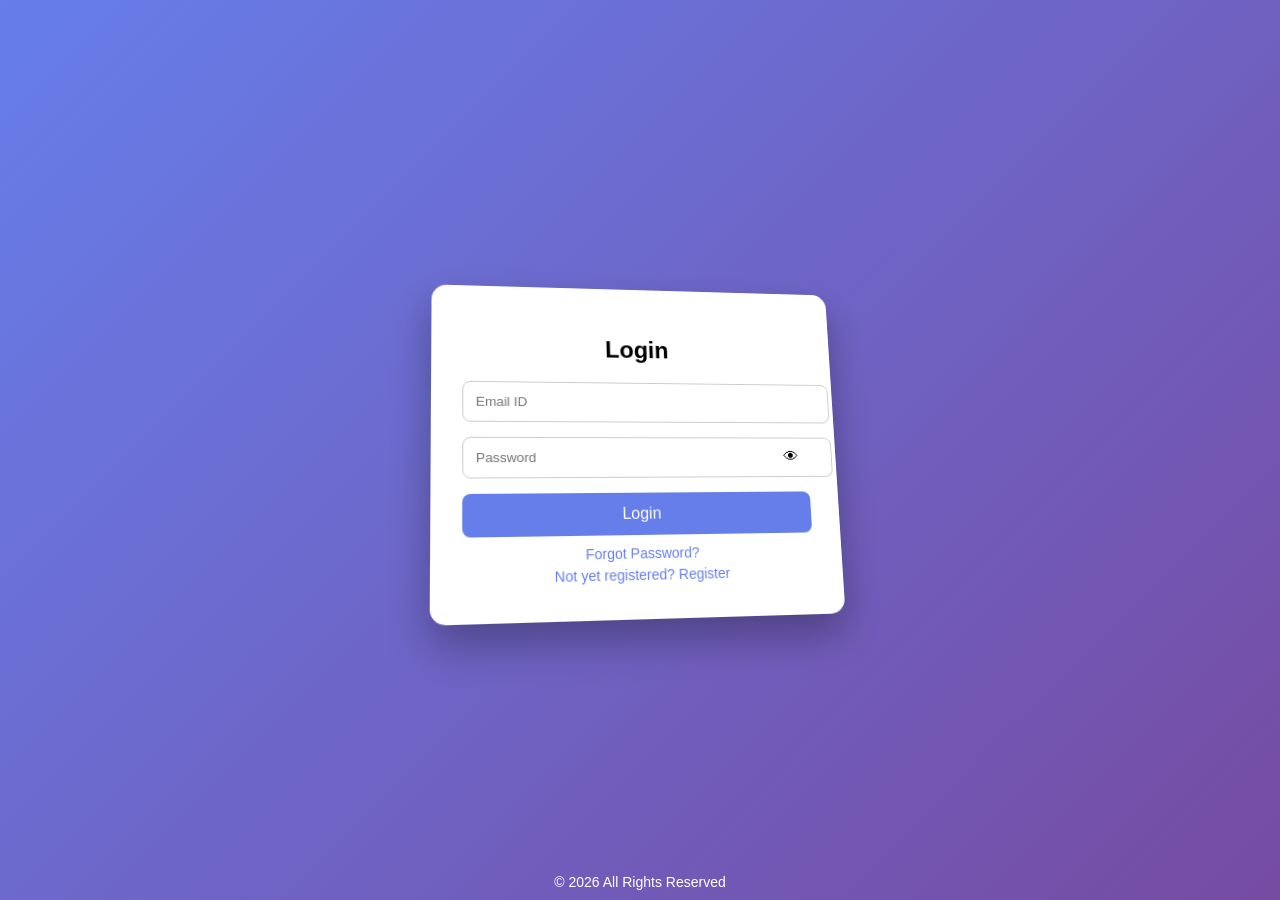
<file: job-portal/login.html>
<!DOCTYPE html>
<html lang="en">
<head>
<meta charset="UTF-8">
<meta name="viewport" content="width=device-width, initial-scale=1.0">
<title>Login</title>

<style>
body {
  margin: 0;
  font-family: 'Poppins', sans-serif;
  background: linear-gradient(135deg, #667eea, #764ba2);
  height: 100vh;
  display: flex;
  justify-content: center;
  align-items: center;
}

.container {
  perspective: 1000px;
}

.form-box {
  width: 350px;
  padding: 30px;
  background: white;
  border-radius: 15px;
  box-shadow: 0 20px 40px rgba(0,0,0,0.3);
  transform: rotateY(10deg) rotateX(10deg);
  transition: 0.5s;
}

.form-box:hover {
  transform: rotateY(0deg) rotateX(0deg) scale(1.05);
}

h2 {
  text-align: center;
}

.input-box {
  position: relative;
  margin: 15px 0;
}

.input-box input {
  width: 100%;
  padding: 12px;
  border-radius: 8px;
  border: 1px solid #ccc;
  outline: none;
}

.input-box span {
  position: absolute;
  right: 10px;
  top: 50%;
  transform: translateY(-50%);
  cursor: pointer;
}

button {
  width: 100%;
  padding: 12px;
  background: #667eea;
  border: none;
  color: white;
  border-radius: 8px;
  font-size: 16px;
  cursor: pointer;
}

button:hover {
  background: #5a67d8;
}

.links {
  margin-top: 10px;
  text-align: center;
}

.links a {
  display: block;
  margin: 5px 0;
  color: #667eea;
  text-decoration: none;
  font-size: 14px;
}

.footer {
  position: absolute;
  bottom: 10px;
  width: 100%;
  text-align: center;
  color: white;
  font-size: 14px;
}
</style>
</head>

<body>

<div class="container">
  <div class="form-box">
    <h2>Login</h2>
<form action="backend/login.php" method="POST">      <div class="input-box">
        <input type="email" name="email" placeholder="Email ID" required>
      </div>

      <div class="input-box">
        <input type="password" id="password" name="password" placeholder="Password" required>
        <span onclick="togglePassword()">👁</span>
      </div>

      <button type="submit">Login</button>

      <div class="links">
        <a href="#">Forgot Password?</a>
        <a href="register.html">Not yet registered? Register</a>
      </div>

    </form>
  </div>
</div>

<div class="footer">
  © 2026 All Rights Reserved
</div>

<script>
function togglePassword() {
  const field = document.getElementById("password");
  field.type = field.type === "password" ? "text" : "password";
}
</script>

</body>
</html>
</file>
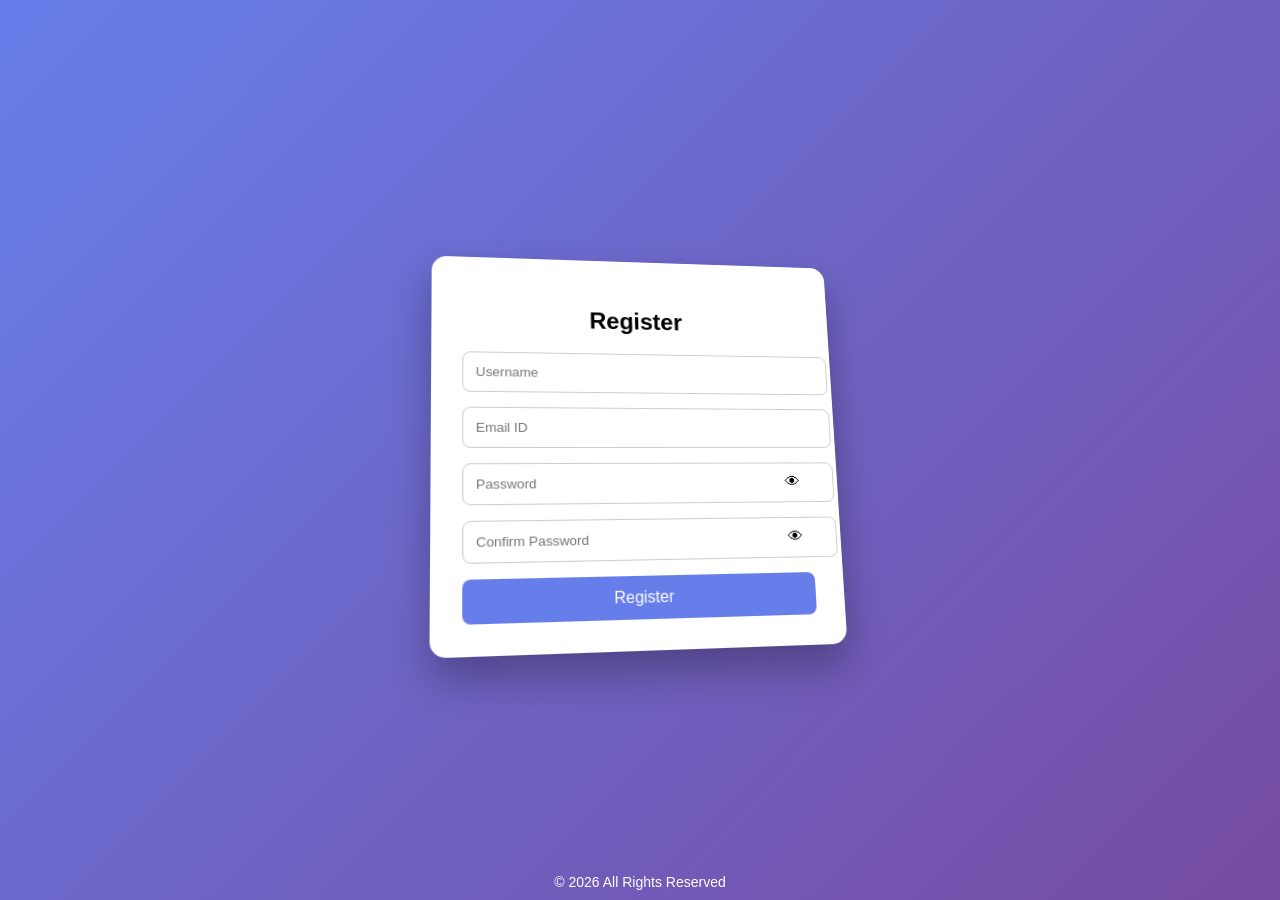
<file: job-portal/register.html>
<!DOCTYPE html>
<html lang="en">
<head>
<meta charset="UTF-8">
<meta name="viewport" content="width=device-width, initial-scale=1.0">
<title>Register</title>

<style>
body {
  margin: 0;
  font-family: 'Poppins', sans-serif;
  background: linear-gradient(135deg, #667eea, #764ba2);
  height: 100vh;
  display: flex;
  justify-content: center;
  align-items: center;
}

.container {
  perspective: 1000px;
}

.form-box {
  width: 350px;
  padding: 30px;
  background: white;
  border-radius: 15px;
  box-shadow: 0 20px 40px rgba(0,0,0,0.3);
  transform: rotateY(10deg) rotateX(10deg);
  transition: 0.5s;
}

.form-box:hover {
  transform: rotateY(0deg) rotateX(0deg) scale(1.05);
}

h2 {
  text-align: center;
}

.input-box {
  position: relative;
  margin: 15px 0;
}

.input-box input {
  width: 100%;
  padding: 12px;
  border-radius: 8px;
  border: 1px solid #ccc;
  outline: none;
}

.input-box span {
  position: absolute;
  right: 10px;
  top: 50%;
  transform: translateY(-50%);
  cursor: pointer;
}

button {
  width: 100%;
  padding: 12px;
  background: #667eea;
  border: none;
  color: white;
  border-radius: 8px;
  font-size: 16px;
  cursor: pointer;
}

button:hover {
  background: #5a67d8;
}

.footer {
  position: absolute;
  bottom: 10px;
  width: 100%;
  text-align: center;
  color: white;
  font-size: 14px;
}
</style>
</head>

<body>

<div class="container">
  <div class="form-box">
    <h2>Register</h2>
<form action="backend/register.php" method="POST">
      <div class="input-box">
        <input type="text" name="username" placeholder="Username" required>
      </div>

      <div class="input-box">
        <input type="email" name="email" placeholder="Email ID" required>
      </div>

      <div class="input-box">
        <input type="password" id="password" name="password" placeholder="Password" required>
        <span onclick="togglePassword('password')">👁</span>
      </div>

      <div class="input-box">
        <input type="password" id="confirm_password" name="confirm_password" placeholder="Confirm Password" required>
        <span onclick="togglePassword('confirm_password')">👁</span>
      </div>

      <button type="submit">Register</button>
    </form>
  </div>
</div>

<div class="footer">
  © 2026 All Rights Reserved
</div>

<script>
function togglePassword(id) {
  const field = document.getElementById(id);
  if (field.type === "password") {
    field.type = "text";
  } else {
    field.type = "password";
  }
}
</script>

</body>
</html>
</file>
